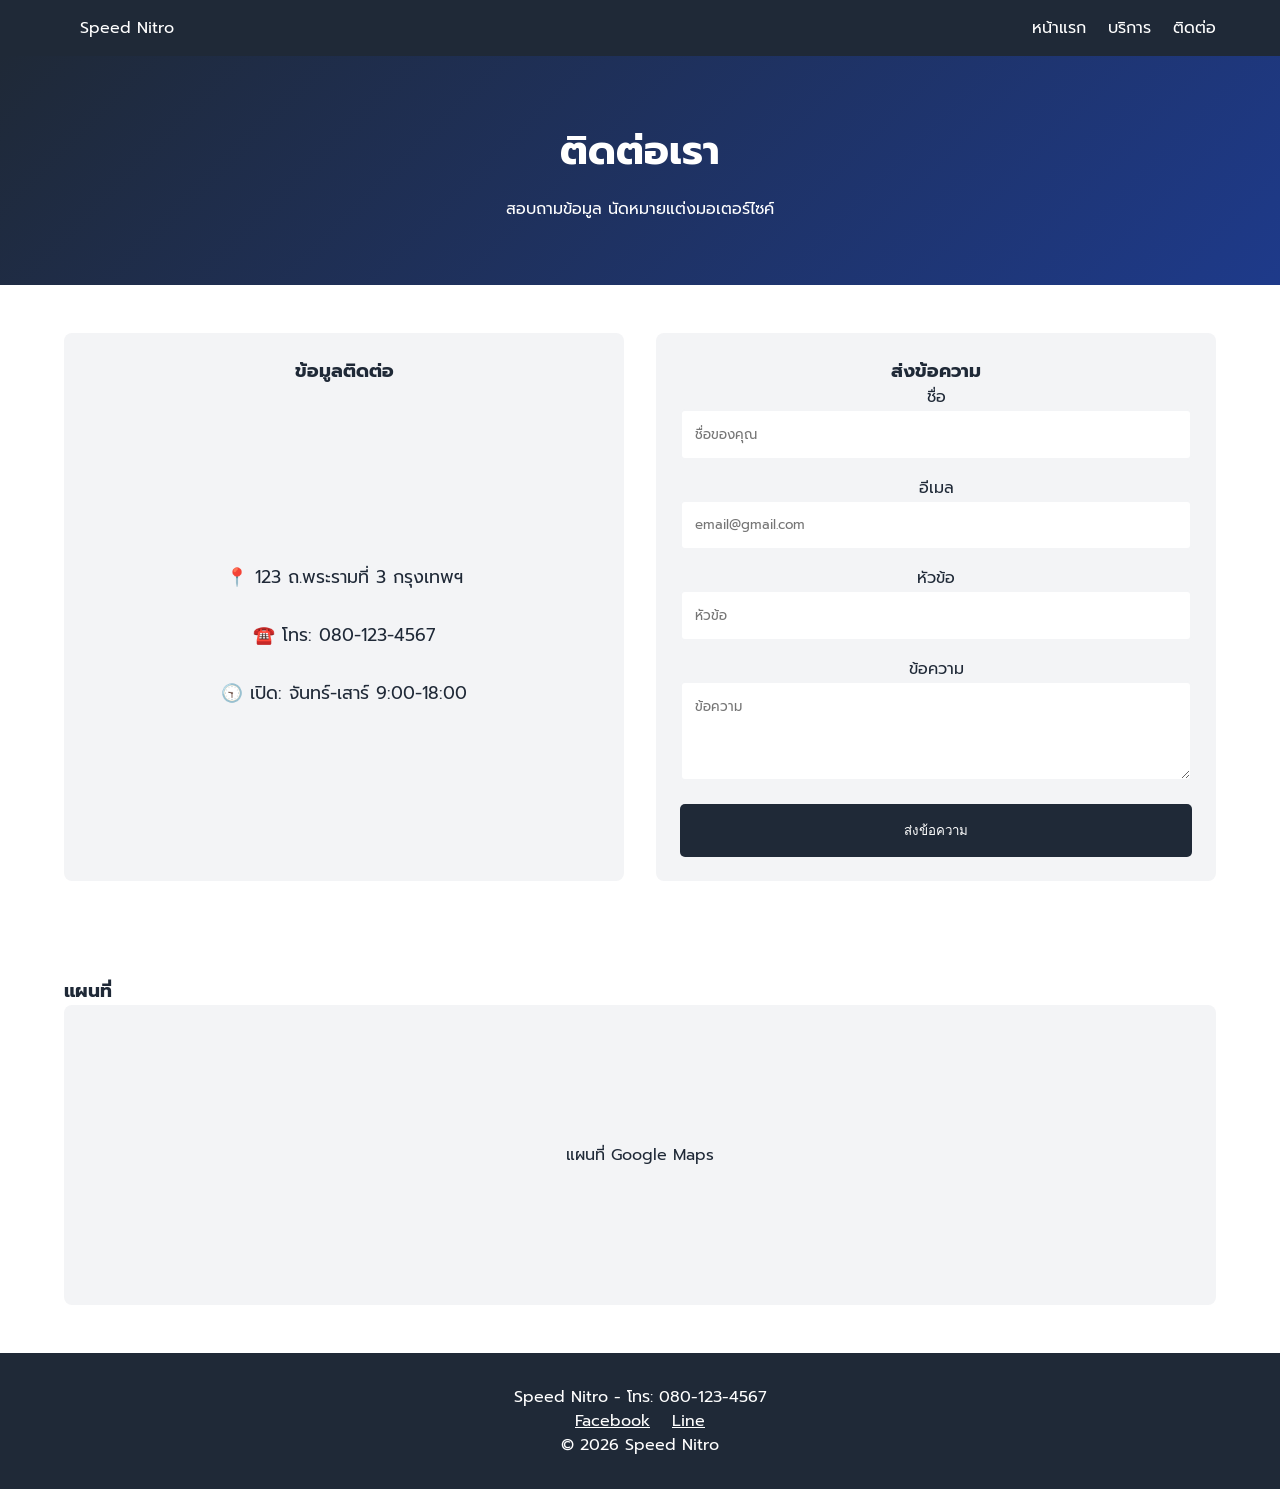
<file: contact.html>
<!DOCTYPE html>
<html lang="th">
<head>
  <meta charset="UTF-8">
  <meta name="viewport" content="width=device-width, initial-scale=1.0">
  <title>ติดต่อเรา - Speed Nitro</title>
  <link href="https://fonts.googleapis.com/css2?family=Prompt:wght@400;600&display=swap" rel="stylesheet">
  <link rel="stylesheet" href="./css/style.css">
</head>
<body>
  <header>
    <nav class="navbar">
      <a href="index.html">Speed Nitro</a>
      <div>
        <a href="index.html">หน้าแรก</a>
        <a href="menu.html">บริการ</a>
        <a href="contact.html">ติดต่อ</a>
      </div>
    </nav>
  </header>
  <main>
    <section class="hero">
      <h1>ติดต่อเรา</h1>
      <p>สอบถามข้อมูล นัดหมายแต่งมอเตอร์ไซค์</p>
    </section>
    <section>
      <div class="contact-grid">
        <div class="card">
          <h3>ข้อมูลติดต่อ</h3>
          <div class="contact-info">
            <p>📍 123 ถ.พระรามที่ 3 กรุงเทพฯ</p>
            <p>☎️ โทร: 080-123-4567</p>
            <p>🕤 เปิด: จันทร์-เสาร์ 9:00-18:00</p>
          </div>
        </div>
        <div class="card">
          <h3>ส่งข้อความ</h3>
          <form>
            <div class="form-group">
              <label>ชื่อ</label>
              <input type="text" placeholder="ชื่อของคุณ">
            </div>
            <div class="form-group">
              <label>อีเมล</label>
              <input type="email" placeholder="email@gmail.com">
            </div>
            <div class="form-group">
              <label>หัวข้อ</label>
              <input type="text" placeholder="หัวข้อ">
            </div>
            <div class="form-group">
              <label>ข้อความ</label>
              <textarea placeholder="ข้อความ"></textarea>
            </div>
            <button type="submit" class="form-btn">ส่งข้อความ</button>
          </form>
        </div>
      </div>
    </section>
    <section>
      <h3>แผนที่</h3>
      <a href="https://maps.app.goo.gl/3gNKirYhoq4xVms66" target="_blank" class="map-placeholder">แผนที่ Google Maps</a>

    </section>
  </main>
  <footer>
    <p>Speed Nitro - โทร: 080-123-4567</p>
    <a href="#">Facebook</a> <a href="#">Line</a>
    <p>&copy; 2026 Speed Nitro</p>
  </footer>
</body>
</html>
</file>
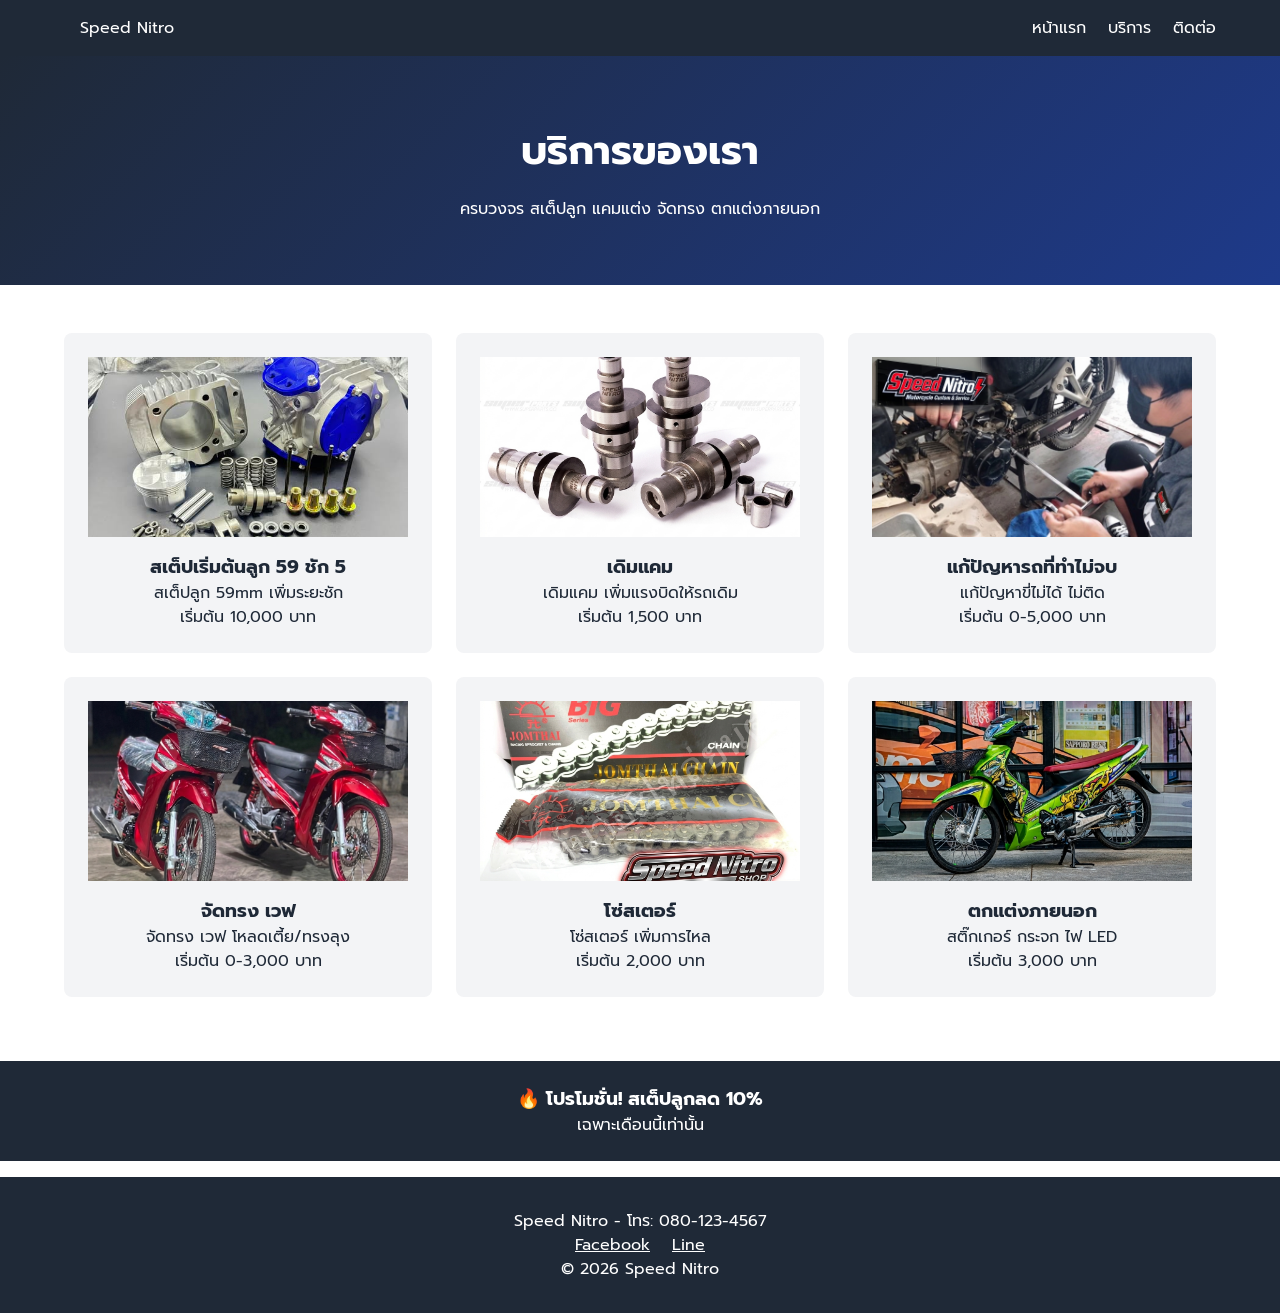
<file: menu.html>
<!DOCTYPE html>
<html lang="th">
<head>
  <meta charset="UTF-8">
  <meta name="viewport" content="width=device-width, initial-scale=1.0">
  <title>บริการ - Speed Nitro</title>
  <link href="https://fonts.googleapis.com/css2?family=Prompt:wght@400;600&display=swap" rel="stylesheet">
  <link rel="stylesheet" href="./css/style.css">
</head>
<body>
  <header>
    <nav class="navbar">
      <a href="index.html">Speed Nitro</a>
      <div>
        <a href="index.html">หน้าแรก</a>
        <a href="menu.html">บริการ</a>
        <a href="contact.html">ติดต่อ</a>
      </div>
    </nav>
  </header>
  <main>
    <section class="hero">
      <h1>บริการของเรา</h1>
      <p>ครบวงจร สเต็ปลูก แคมแต่ง จัดทรง ตกแต่งภายนอก</p>
    </section>
    <section>
      <div class="grid">
        <div class="card">
          <img src="./css/images/m1.jpg" alt="สเต็ปลูก" class="product-img">
          <h3>สเต็ปเริ่มต้นลูก 59 ชัก 5</h3>
          <p>สเต็ปลูก 59mm เพิ่มระยะชัก</p>
          <p>เริ่มต้น 10,000 บาท</p>
        </div>
        <div class="card">
          <img src="./css/images/m2.png" alt="เดิมแคม" class="product-img">
          <h3>เดิมแคม</h3>
          <p>เดิมแคม เพิ่มแรงบิดให้รถเดิม</p>
          <p>เริ่มต้น 1,500 บาท</p>
        </div>
        <div class="card">
          <img src="./css/images/m3.png" alt="รับจบ" class="product-img">
          <h3>แก้ปัญหารถที่ทำไม่จบ</h3>
          <p>แก้ปัญหาขี่ไม่ได้ ไม่ติด</p>
          <p>เริ่มต้น 0-5,000 บาท</p>
        </div>
        <div class="card">
          <img src="./css/images/m4.png" alt="จัดทรง" class="product-img">
          <h3>จัดทรง เวฟ</h3>
          <p>จัดทรง เวฟ โหลดเตี้ย/ทรงลุง</p>
          <p>เริ่มต้น 0-3,000 บาท</p>
        </div>
        <div class="card">
          <img src="./css/images/m5.png" alt="ลงโซ่สเตอร์" class="product-img">
          <h3>โซ่สเตอร์</h3>
          <p>โซ่สเตอร์ เพิ่มการไหล</p>
          <p>เริ่มต้น 2,000 บาท</p>
        </div>
        <div class="card">
          <img src="./css/images/m6.png" alt="ตกแต่ง" class="product-img">
          <h3>ตกแต่งภายนอก</h3>
          <p>สติ๊กเกอร์ กระจก ไฟ LED</p>
          <p>เริ่มต้น 3,000 บาท</p>
        </div>
      </div>
    </section>
    <div class="promo">
      <h3>🔥 โปรโมชั่น! สเต็ปลูกลด 10%</h3>
      <p>เฉพาะเดือนนี้เท่านั้น</p>
    </div>
  </main>
  <footer>
    <p>Speed Nitro - โทร: 080-123-4567</p>
    <a href="#">Facebook</a> <a href="#">Line</a>
    <p>&copy; 2026 Speed Nitro</p>
  </footer>
</body>
</html>
</file>
<file: css/style.css>
/* CSS อู่แต่งมอเตอร์ไซค์ - กระชับ */
:root {
  --black: #1F2937;
  --blue-dark: #1E3A8A;
  --blue-light: #3B82F6;
  --white: #FFFFFF;
  --gray: #F3F4F6;
}
@import url('https://fonts.googleapis.com/css2?family=Prompt:wght@400;600&display=swap');
* { margin: 0; padding: 0; box-sizing: border-box; }
body { font-family: 'Prompt', sans-serif; color: var(--black); }
img { background: var(--gray); min-height: 150px; display: block; }
.navbar { display: flex; justify-content: space-between; padding: 1rem 5%; background: var(--black); color: var(--white); }
.navbar a { color: var(--white); text-decoration: none; margin-left: 1rem; transition: 0.3s; }
.navbar a:hover { color: var(--blue-light); }
.hero { background: linear-gradient(135deg, var(--black) 0%, var(--blue-dark) 100%); color: var(--white); padding: 4rem 5%; text-align: center; }
.hero h1 { font-size: 2.5rem; margin-bottom: 1rem; }
.btn { display: inline-block; padding: 0.8rem 2rem; background: var(--blue-light); color: var(--white); text-decoration: none; border-radius: 5px; transition: 0.3s; }
.btn:hover { background: var(--white); color: var(--black); }
section { padding: 3rem 5%; }
.grid { display: grid; grid-template-columns: repeat(3, 1fr); gap: 1.5rem; }
.card { background: var(--gray); padding: 1.5rem; border-radius: 8px; text-align: center; transition: 0.3s; }
.card:hover { transform: translateY(-5px); background: var(--white); box-shadow: 0 5px 15px rgba(0,0,0,0.2); }
.avatar { width: 80px; height: 80px; border-radius: 50%; margin: 0 auto 1rem; }
.feature-icon { width: 120px; height: 80px; margin: 0 auto 1rem; object-fit: cover; border-radius: 0; }
.product-img { width: 100%; height: 180px; margin: 0 auto 1rem; object-fit: cover; border-radius: 0; }
.cta { background: var(--blue-dark); color: var(--white); text-align: center; padding: 3rem 5%; }
.promo { background: var(--black); color: var(--white); text-align: center; padding: 1.5rem 5%; margin: 1rem 0; }
.contact-grid { display: grid; grid-template-columns: repeat(2, 1fr); gap: 2rem; }
.contact-info { display: flex; flex-direction: column; justify-content: center; height: 100%; }
.contact-info p { margin: 1rem 0; font-size: 1.1rem; }
.form-group { margin-bottom: 1rem; }
.form-group input, .form-group textarea { width: 100%; padding: 0.8rem; border: 2px solid var(--gray); border-radius: 5px; font-family: 'Prompt'; }
.form-group textarea { min-height: 100px; }
.form-btn { width: 100%; padding: 1rem; background: var(--black); color: var(--white); border: none; border-radius: 5px; cursor: pointer; transition: 0.3s; }
.form-btn:hover { background: var(--blue-light); }
.map-placeholder { background: var(--gray); height: 300px; display: flex; align-items: center; justify-content: center; border-radius: 8px; text-decoration: none; color: var(--black); cursor: pointer; }
.map-placeholder:hover { background: var(--blue-light); color: var(--white); }
footer { background: var(--black); color: var(--white); padding: 2rem 5%; text-align: center; }
footer a { color: var(--white); margin: 0 0.5rem; }
@media (max-width: 768px) {
  .navbar { flex-direction: column; text-align: center; }
  .grid, .contact-grid { grid-template-columns: 1fr; }
}
</file>
